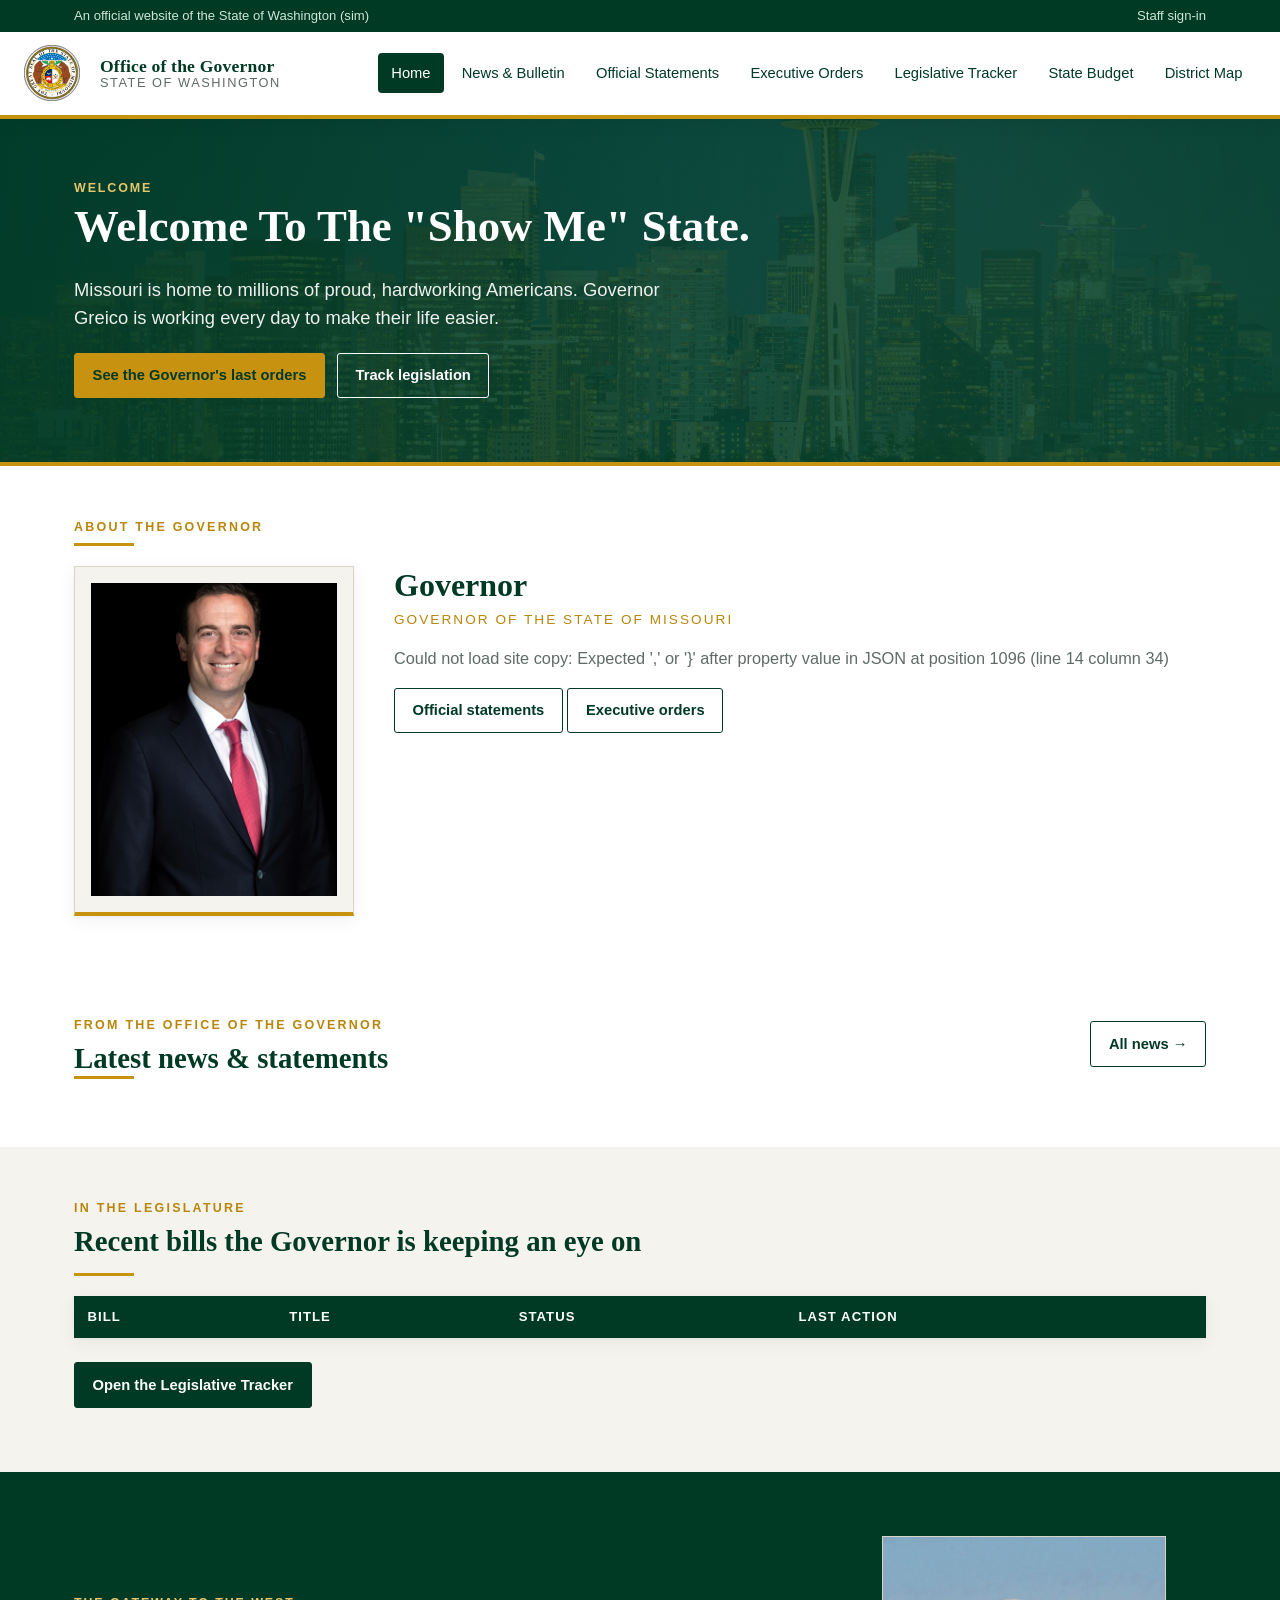
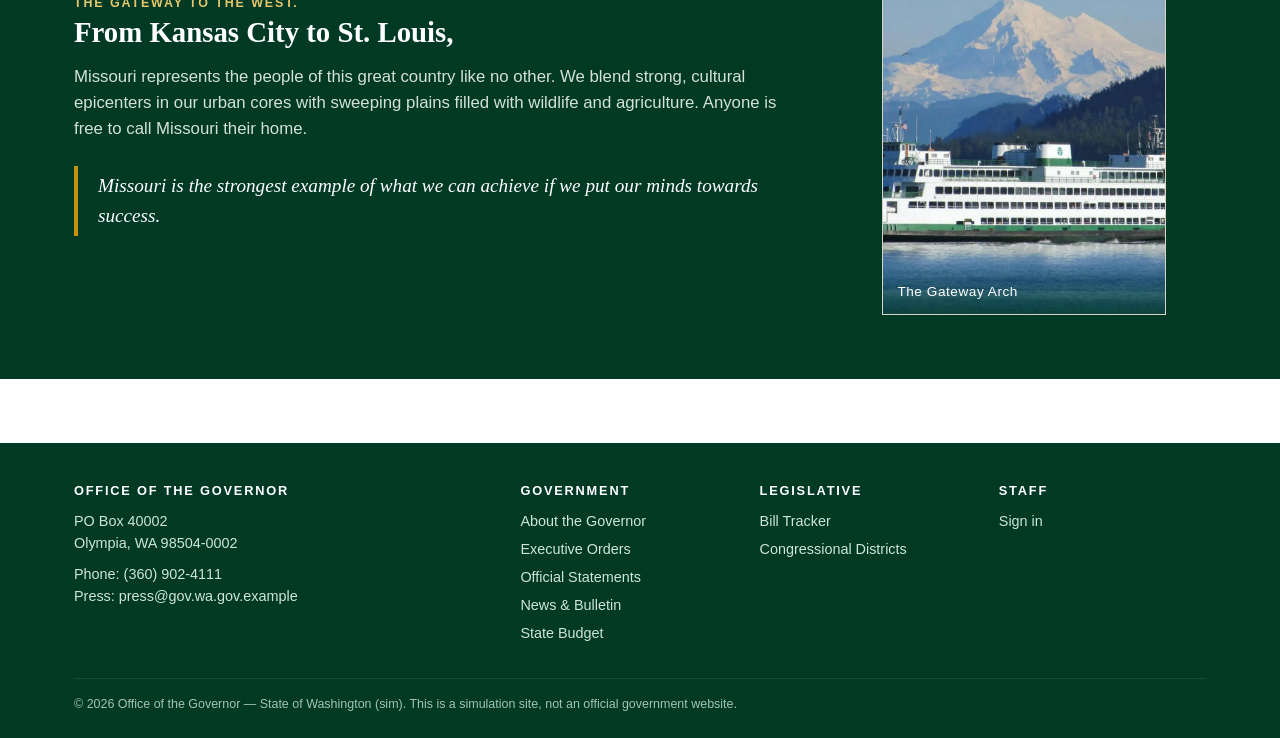
<file: index.html>
<!DOCTYPE html>
<html lang="en">
<head>
  <meta charset="UTF-8">
  <meta name="viewport" content="width=device-width, initial-scale=1">
  <title>Office of the Governor of Missouri</title>
  <link rel="stylesheet" href="css/style.css">
  <link rel="icon" type="image/svg+xml" href="assets/stateseal.svg">
</head>
<body>
  <div id="chrome-header"></div>

  <!-- HERO -->
  <section class="hero">
    <div class="container">
      <span class="kicker" style="color: var(--gold-300);">Welcome</span>
      <h1 id="hero-headline">Welcome To The "Show Me" State.</h1>
      <p class="lede" id="hero-lede">Missouri is home to millions of proud, hardworking Americans. Governor Greico is working every day to make their life easier.</p>
      <div class="actions">
        <a class="btn gold" id="hero-primary" href="executive-orders.html">See the Governor's last orders</a>
        <a class="btn ghost" id="hero-secondary" href="legislation.html" style="color:#fff; border-color:#fff;">Track legislation</a>
      </div>
    </div>
  </section>

  <!-- ABOUT THE GOVERNOR -->
  <section id="about">
    <div class="container">
      <span class="section-eyebrow">About the Governor</span>
      <hr class="gold-rule">
      <div class="governor-card">
        <div class="portrait">
          <!-- Drop a file at /assets/governor-portrait.jpg to populate. -->
          <img src="assets/photos/governor-portrait.jpg" alt="Portrait of the Governor"
               onerror="this.remove(); this.parentNode.insertAdjacentText('beforeend','Portrait placeholder — drop assets/governor-portrait.jpg here');">
        </div>
        <div>
          <h2 class="name" id="gov-name">Governor</h2>
          <div class="role" id="gov-role">Governor of the State of Missouri</div>
          <div class="bio" id="gov-bio">
            <p class="skeleton">Loading biography…</p>
          </div>
          <p class="mt-2">
            <a class="btn ghost" href="statements.html">Official statements</a>
            <a class="btn ghost" href="executive-orders.html">Executive orders</a>
          </p>
        </div>
      </div>
    </div>
  </section>

  <!-- LATEST FROM THE OFFICE -->
  <section>
    <div class="container">
      <div class="flex between align-center" style="flex-wrap:wrap;">
        <div>
          <span class="section-eyebrow">From the Office of the Governor</span>
          <h2 class="mb-0">Latest news &amp; statements</h2>
        </div>
        <a href="news.html" class="btn ghost">All news →</a>
      </div>
      <hr class="gold-rule">
      <div class="card-grid" id="latest-mix">
        <div class="skeleton">Loading latest items…</div>
      </div>
    </div>
  </section>

  <!-- LEGISLATIVE PRIORITIES SNIPPET -->
  <section class="alt">
    <div class="container">
      <span class="section-eyebrow">In the Legislature</span>
      <h2>Recent bills the Governor is keeping an eye on</h2>
      <hr class="gold-rule">
      <div id="legislative-snippet">
        <div class="skeleton">Loading legislation…</div>
      </div>
      <p class="mt-3"><a class="btn" href="legislation.html">Open the Legislative Tracker</a></p>
    </div>
  </section>

  <section class="deep">
    <div class="container">
      <div style="display:grid; grid-template-columns: 2fr 1fr; gap: 2.5rem; align-items:center;" id="deep-grid">
        <div>
          <span class="kicker" style="color: var(--gold-300);">The Gateway To The West.</span>
          <h2>From Kansas City to St. Louis,</h2>
          <p style="font-size:1.05rem; opacity:.92;">
            Missouri represents the people of this great country like no other. We blend strong, cultural epicenters in our
            urban cores with sweeping plains filled with wildlife and agriculture. Anyone is free to call Missouri their
            home.
          </p>
          <blockquote class="pull" style="color:#fff; border-color: var(--gold-500);">
            Missouri is the strongest example of what we can achieve if we put our minds
            towards success.
          </blockquote>
        </div>
        <div data-slot data-src="assets/photos/ferry.jpg" data-label="The Gateway Arch" data-class="tall"></div>
      </div>
    </div>
  </section>

  <div id="chrome-footer"></div>

  <script src="js/main.js"></script>
  <script src="js/data-loader.js"></script>
  <script>
    renderChrome("home");

    // Mount photo slots
    document.querySelectorAll("[data-slot]").forEach(el => {
      const src = el.getAttribute("data-src");
      const label = el.getAttribute("data-label");
      const cls = el.getAttribute("data-class") || "";
      el.outerHTML = photoSlot({ src, label, className: cls });
    });

    (async () => {
      // Site copy + governor bio
      try {
        const site = await loadData("site");
        document.getElementById("hero-headline").textContent = site.hero.headline;
        document.getElementById("hero-lede").textContent = site.hero.lede;
        document.getElementById("hero-primary").textContent = site.hero.primaryCta.label;
        document.getElementById("hero-primary").href = site.hero.primaryCta.href;
        document.getElementById("hero-secondary").textContent = site.hero.secondaryCta.label;
        document.getElementById("hero-secondary").href = site.hero.secondaryCta.href;

        document.getElementById("gov-name").textContent = site.governor.name;
        document.getElementById("gov-role").textContent =
          `${site.governor.title} · ${site.governor.tenure}`;
        document.getElementById("gov-bio").innerHTML = site.governor.bio
          .map(p => `<p>${escapeHTML(p)}</p>`).join("");

        // Update title
        document.title = `${site.governor.shortName} — Office of the Governor, State of Missouri`;
      } catch (err) {
        document.getElementById("gov-bio").innerHTML =
          `<p class="muted">Could not load site copy: ${escapeHTML(err.message)}</p>`;
      }

      // Latest mix: 3 newest from news + statements combined
      try {
        const [news, statements] = await Promise.all([
          loadData("news"), loadData("statements")
        ]);
        const mix = sortByDate([
          ...news.map(n => ({ kind: "News",      ...n, href: `news.html#${n.id}` })),
          ...statements.map(s => ({ kind: "Statement", ...s, href: `statements.html#${s.id}` }))
        ]).slice(0, 3);

        document.getElementById("latest-mix").innerHTML = mix.map(item => `
          <article class="card">
            <div class="meta">${escapeHTML(item.kind)} · ${formatDate(item.date)}</div>
            <h3>${escapeHTML(item.title)}</h3>
            <p class="excerpt">${escapeHTML(item.excerpt || item.summary || "")}</p>
            <div class="footer"><a href="${item.href}">Read more →</a></div>
          </article>
        `).join("");
      } catch (err) {
        document.getElementById("latest-mix").innerHTML =
          `<div class="callout danger">Could not load news/statements: ${escapeHTML(err.message)}</div>`;
      }

      // Legislative snippet: top 4 bills
      try {
        const bills = await loadData("bills");
        const top = sortByDate(bills, "lastAction").slice(0, 4);
        const rows = top.map(b => `
          <tr>
            <td><strong><a href="legislation.html#${escapeHTML(b.id)}">${escapeHTML(b.id)}</a></strong></td>
            <td>${escapeHTML(b.title)}</td>
            <td>${statusPill(b.status)}</td>
            <td class="muted">${formatDateShort(b.lastAction)}</td>
          </tr>
        `).join("");
        document.getElementById("legislative-snippet").innerHTML = `
          <table class="data">
            <thead><tr><th>Bill</th><th>Title</th><th>Status</th><th>Last action</th></tr></thead>
            <tbody>${rows}</tbody>
          </table>
        `;
      } catch (err) {
        document.getElementById("legislative-snippet").innerHTML =
          `<div class="callout danger">Could not load legislation: ${escapeHTML(err.message)}</div>`;
      }
    })();
  </script>
</body>
</html>
</file>
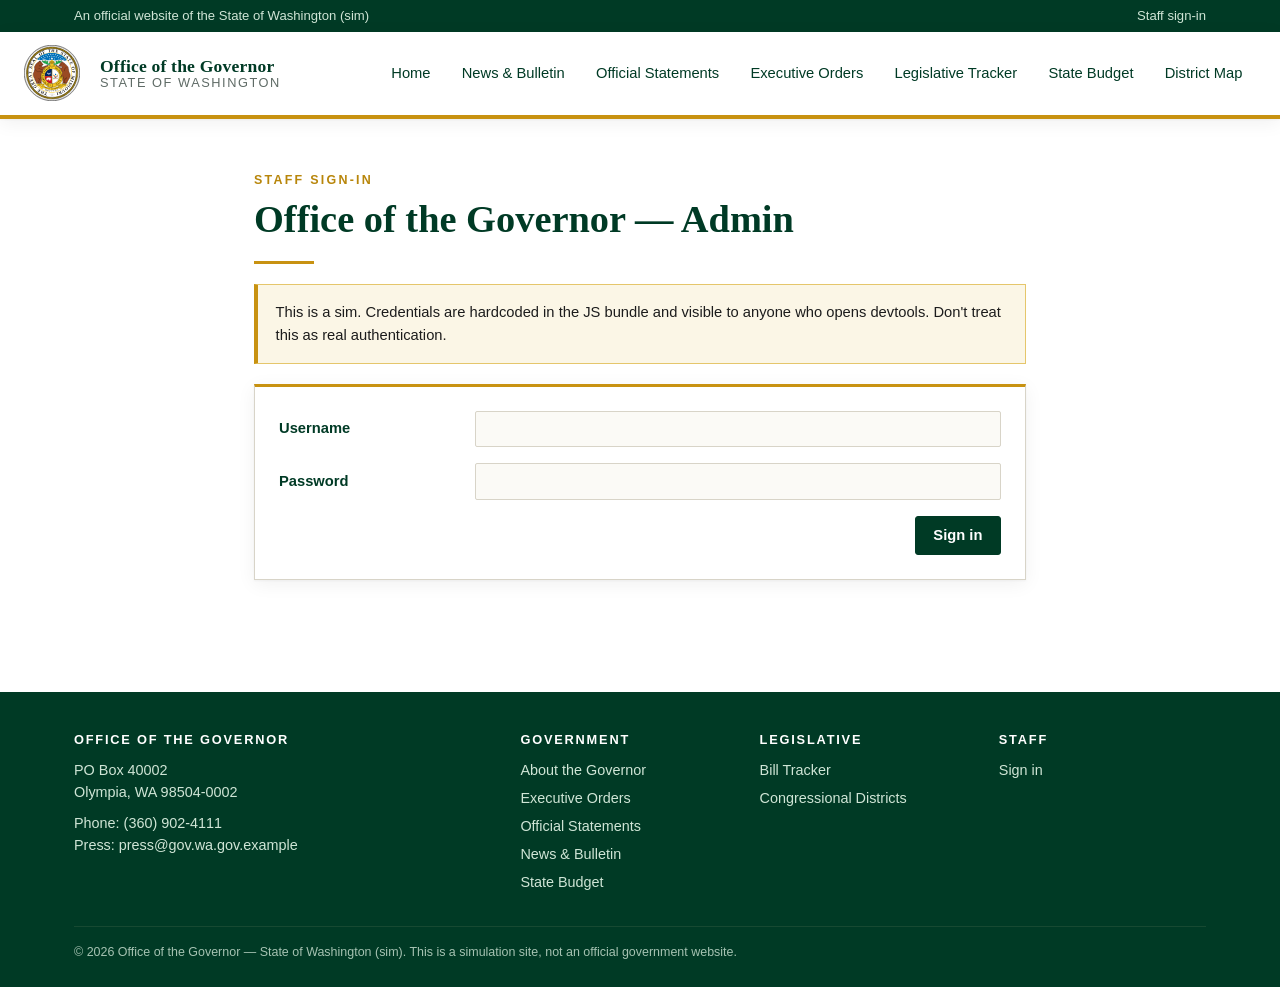
<file: admin.html>
<!DOCTYPE html>
<html lang="en">
<head>
  <meta charset="UTF-8">
  <meta name="viewport" content="width=device-width, initial-scale=1">
  <title>Admin — Office of the Governor</title>
  <link rel="stylesheet" href="css/style.css">
  <link rel="icon" type="image/svg+xml" href="assets/stateseal.svg">
</head>
<body>
  <div id="chrome-header"></div>

  <div id="admin-root">
    <div class="container">
      <div class="skeleton">Loading admin…</div>
    </div>
  </div>

  <div id="chrome-footer"></div>

  <script src="js/main.js"></script>
  <script src="js/data-loader.js"></script>
  <script src="js/admin.js"></script>
  <script>
    renderChrome(null);
    bootAdmin();
  </script>
</body>
</html>
</file>
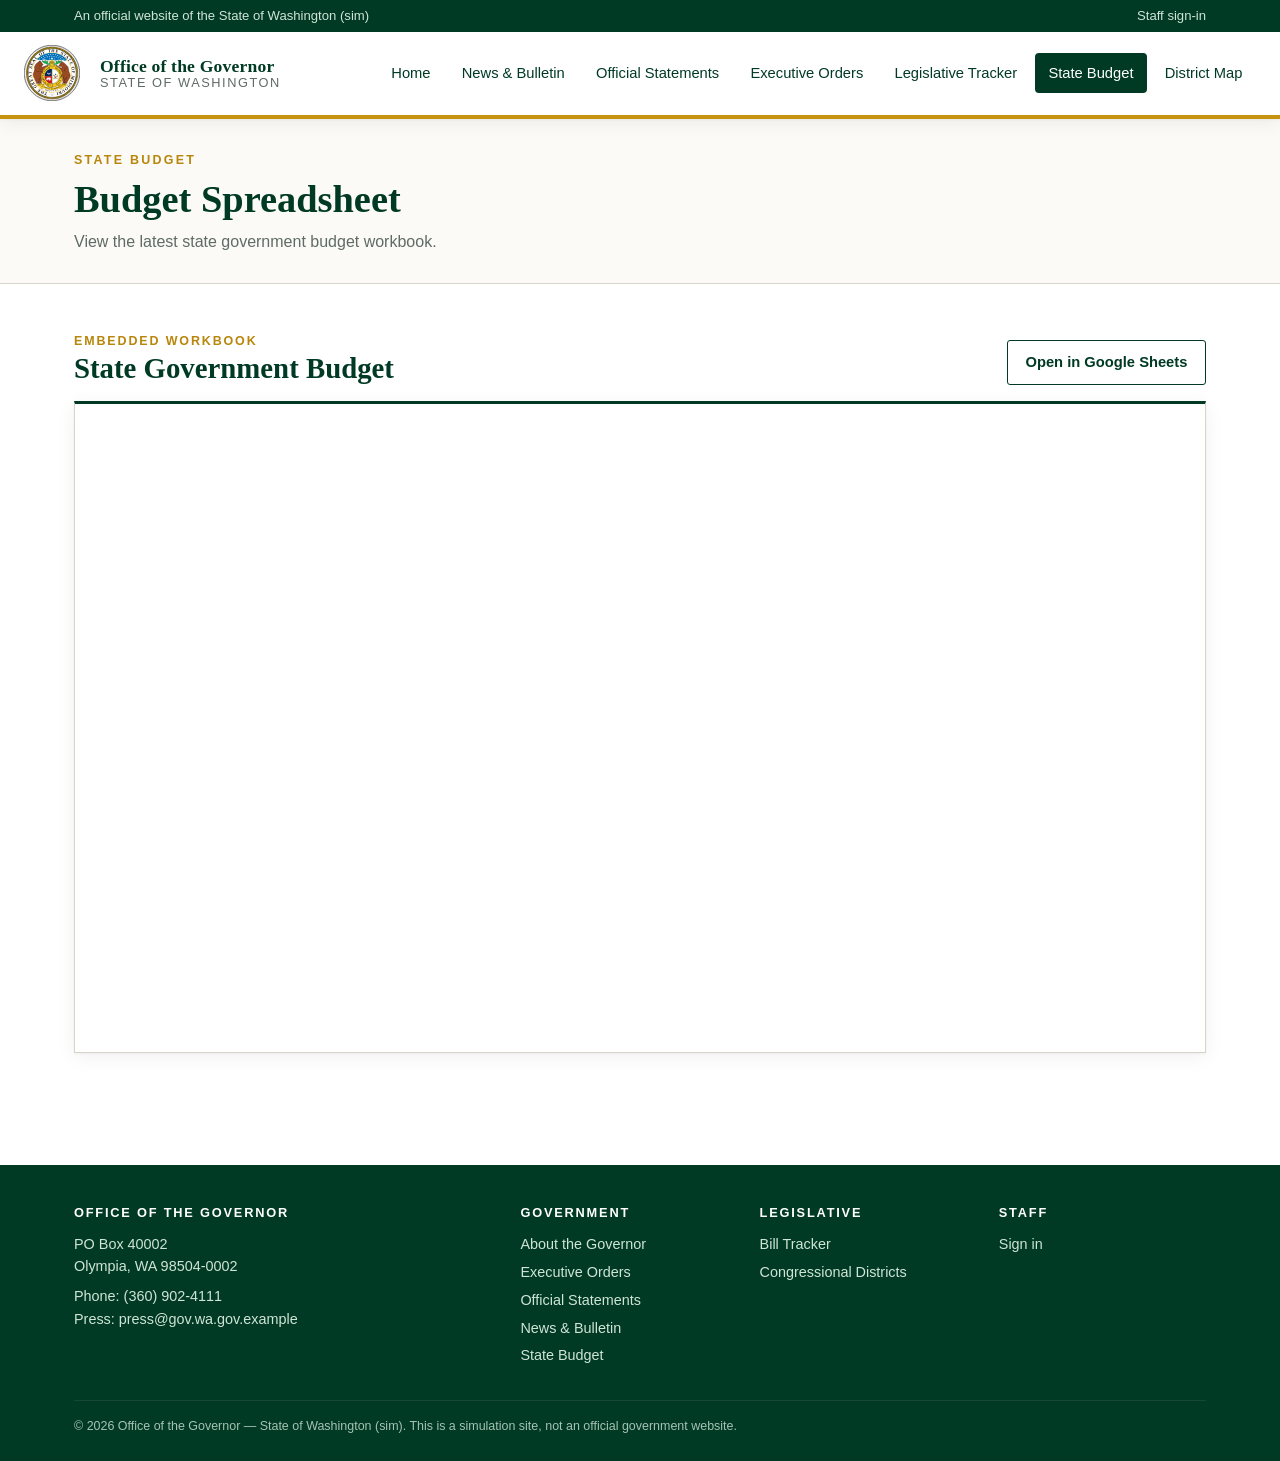
<file: budget.html>
<!DOCTYPE html>
<html lang="en">
<head>
  <meta charset="UTF-8">
  <meta name="viewport" content="width=device-width, initial-scale=1">
  <title>State Budget Spreadsheet - Office of the Governor</title>
  <link rel="stylesheet" href="css/style.css">
  <link rel="icon" type="image/svg+xml" href="assets/stateseal.svg">
</head>
<body>
  <div id="chrome-header"></div>

  <section class="tight" style="background:var(--paper); border-bottom:1px solid var(--line);">
    <div class="container">
      <span class="section-eyebrow">State Budget</span>
      <h1 class="mb-0">Budget Spreadsheet</h1>
      <p class="muted mt-1 mb-0">View the latest state government budget workbook.</p>
    </div>
  </section>

  <section>
    <div class="container">
      <div class="budget-toolbar">
        <div>
          <div class="kicker">Embedded workbook</div>
          <h2 class="mb-0">State Government Budget</h2>
        </div>
        <a class="btn ghost" id="budget-open-link" href="#" target="_blank" rel="noopener">Open in Google Sheets</a>
      </div>

      <div id="budget-frame-wrap" class="budget-frame-wrap">
        <div class="skeleton">Loading budget spreadsheet...</div>
      </div>
    </div>
  </section>

  <div id="chrome-footer"></div>

  <script src="js/main.js"></script>
  <script>
    renderChrome("budget");

    const BUDGET_SPREADSHEET_URL = "https://docs.google.com/spreadsheets/d/1dkUmD2fv79Dwo8d9xODb83Gz6IQSdpb3mwwWx2hur2Y/edit?usp=sharing";

    function toGoogleSheetsEmbedUrl(url) {
      if (!url) return "";
      return url
        .replace("/edit", "/preview")
        .replace("/view", "/preview");
    }

    const frameWrap = document.getElementById("budget-frame-wrap");
    const openLink = document.getElementById("budget-open-link");
    const embedUrl = toGoogleSheetsEmbedUrl(BUDGET_SPREADSHEET_URL);

    if (embedUrl) {
      frameWrap.innerHTML = `
        <iframe
          src="${embedUrl}"
          title="State Government Budget Spreadsheet"
          loading="lazy"
          referrerpolicy="no-referrer-when-downgrade">
        </iframe>
      `;
      openLink.href = BUDGET_SPREADSHEET_URL;
    } else {
      frameWrap.innerHTML = `
        <div class="callout info mb-0">
          Add the Google Sheets link to <code>BUDGET_SPREADSHEET_URL</code> in this page to display the embedded budget workbook.
        </div>
      `;
      openLink.remove();
    }
  </script>
</body>
</html>
</file>
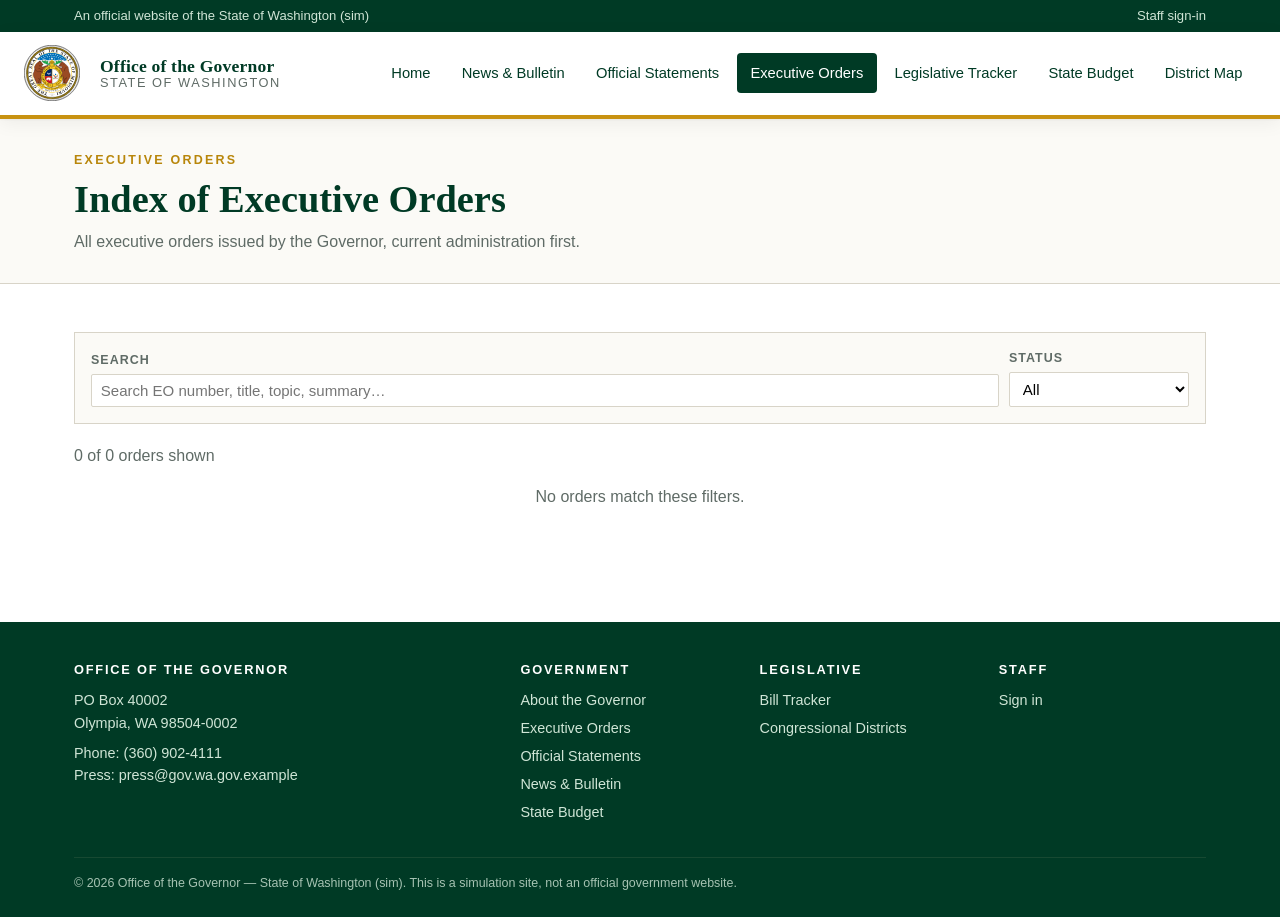
<file: executive-orders.html>
<!DOCTYPE html>
<html lang="en">
<head>
  <meta charset="UTF-8">
  <meta name="viewport" content="width=device-width, initial-scale=1">
  <title>Executive Orders — Office of the Governor</title>
  <link rel="stylesheet" href="css/style.css">
  <link rel="icon" type="image/svg+xml" href="assets/stateseal.svg">
</head>
<body>
  <div id="chrome-header"></div>

  <section class="tight" style="background:var(--paper); border-bottom:1px solid var(--line);">
    <div class="container">
      <span class="section-eyebrow">Executive Orders</span>
      <h1 class="mb-0">Index of Executive Orders</h1>
      <p class="muted mt-1 mb-0">All executive orders issued by the Governor, current administration first.</p>
    </div>
  </section>

  <section>
    <div class="container">
      <div class="filter-bar">
        <label class="grow">
          Search
          <input type="search" id="f-search" placeholder="Search EO number, title, topic, summary…">
        </label>
        <label>
          Status
          <select id="f-status">
            <option value="">All</option>
            <option value="active">Active</option>
            <option value="rescinded">Rescinded</option>
          </select>
        </label>
      </div>

      <div id="results-meta" class="muted mb-2"></div>

      <div id="orders-list">
        <div class="skeleton">Loading…</div>
      </div>
    </div>
  </section>

  <div id="chrome-footer"></div>

  <script src="js/main.js"></script>
  <script src="js/data-loader.js"></script>
  <script>
    renderChrome("orders");

    let allOrders = [];

    function render() {
      const search = document.getElementById("f-search").value;
      const status = document.getElementById("f-status").value;
      const filtered = applyFilter(allOrders, { search, filters: { status } });
      const sorted = sortByDate(filtered, "issued");

      document.getElementById("results-meta").textContent =
        `${sorted.length} of ${allOrders.length} orders shown`;

      const list = document.getElementById("orders-list");
      if (sorted.length === 0) {
        list.innerHTML = `<div class="muted center">No orders match these filters.</div>`;
        return;
      }
      list.innerHTML = sorted.map(o => `
        <article id="${escapeHTML(o.id)}" class="form-card mb-2" style="border-top-color: var(--green-900);">
          <div class="flex between align-center" style="flex-wrap:wrap;">
            <div>
              <div class="kicker">Executive Order ${escapeHTML(o.number)} · ${formatDate(o.issued)}</div>
              <h3 style="margin:.25rem 0 .25rem;">${escapeHTML(o.title)}</h3>
            </div>
            <div class="tag-row">${statusPill(o.status)}</div>
          </div>
          <p style="margin-top:.75rem;">${escapeHTML(o.summary)}</p>
          ${o.supersedes ? `<p class="muted" style="font-size:.88rem;">Supersedes: ${escapeHTML(o.supersedes)}</p>` : ""}
          <div class="tag-row mt-2">
            ${(o.topics || []).map(t => `<span class="pill">${escapeHTML(t)}</span>`).join(" ")}
          </div>
        </article>
      `).join("");

      const hash = location.hash.slice(1);
      if (hash) {
        const el = document.getElementById(hash);
        if (el) el.scrollIntoView({ behavior: "smooth", block: "start" });
      }
    }

    (async () => {
      try {
        allOrders = await loadData("orders");
        render();
      } catch (err) {
        document.getElementById("orders-list").innerHTML =
          `<div class="callout danger">Could not load executive orders: ${escapeHTML(err.message)}</div>`;
      }
    })();

    ["f-search","f-status"].forEach(id =>
      document.getElementById(id).addEventListener("input", render)
    );
  </script>
</body>
</html>
</file>
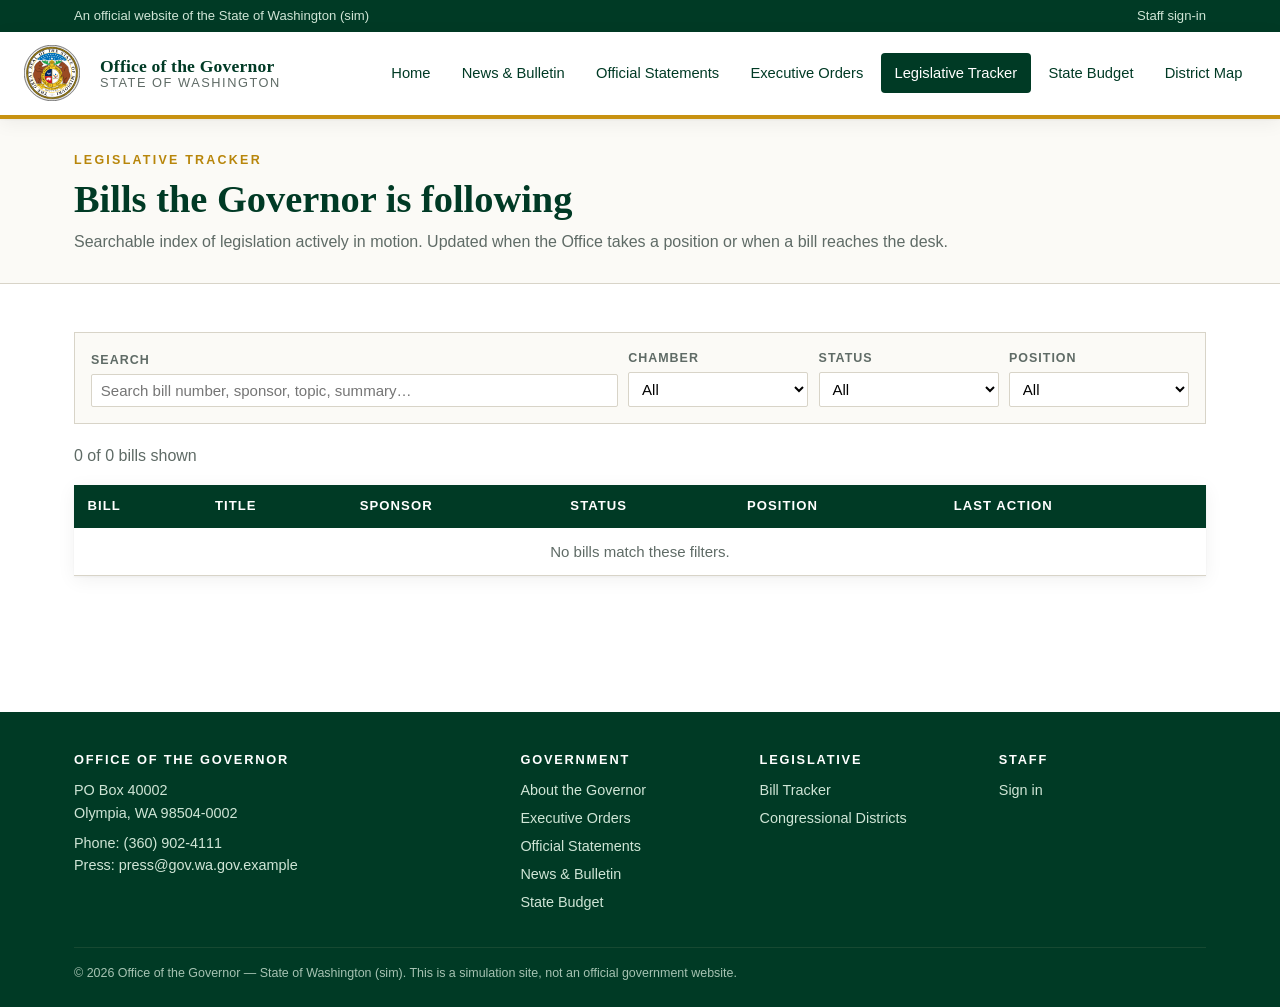
<file: legislation.html>
<!DOCTYPE html>
<html lang="en">
<head>
  <meta charset="UTF-8">
  <meta name="viewport" content="width=device-width, initial-scale=1">
  <title>Legislative Tracker — Office of the Governor</title>
  <link rel="stylesheet" href="css/style.css">
  <link rel="icon" type="image/svg+xml" href="assets/stateseal.svg">
</head>
<body>
  <div id="chrome-header"></div>

  <section class="tight" style="background:var(--paper); border-bottom:1px solid var(--line);">
    <div class="container">
      <span class="section-eyebrow">Legislative Tracker</span>
      <h1 class="mb-0">Bills the Governor is following</h1>
      <p class="muted mt-1 mb-0">Searchable index of legislation actively in motion. Updated when the
        Office takes a position or when a bill reaches the desk.</p>
    </div>
  </section>

  <section>
    <div class="container">
      <div class="filter-bar">
        <label class="grow">
          Search
          <input type="search" id="f-search" placeholder="Search bill number, sponsor, topic, summary…">
        </label>
        <label>
          Chamber
          <select id="f-chamber">
            <option value="">All</option>
            <option>House</option>
            <option>Senate</option>
          </select>
        </label>
        <label>
          Status
          <select id="f-status">
            <option value="">All</option>
            <option value="in-committee">In committee</option>
            <option value="on-governors-desk">On Governor's desk</option>
            <option value="signed">Signed</option>
            <option value="vetoed">Vetoed</option>
            <option value="partial-veto">Partial veto</option>
            <option value="stalled">Stalled</option>
          </select>
        </label>
        <label>
          Position
          <select id="f-position">
            <option value="">All</option>
            <option>support</option>
            <option>oppose</option>
            <option>monitoring</option>
            <option>signed</option>
            <option>partial-veto</option>
            <option>vetoed</option>
          </select>
        </label>
      </div>

      <div id="results-meta" class="muted mb-2"></div>

      <table class="data" id="bills-table">
        <thead>
          <tr>
            <th>Bill</th>
            <th>Title</th>
            <th>Sponsor</th>
            <th>Status</th>
            <th>Position</th>
            <th>Last action</th>
          </tr>
        </thead>
        <tbody><tr><td colspan="6" class="skeleton">Loading…</td></tr></tbody>
      </table>

      <div id="bill-detail" class="mt-3"></div>
    </div>
  </section>

  <div id="chrome-footer"></div>

  <script src="js/main.js"></script>
  <script src="js/data-loader.js"></script>
  <script>
    renderChrome("legislation");

    let allBills = [];

    function positionPill(pos) {
      if (!pos) return '<span class="pill gray">—</span>';
      const map = {
        support:        ["green", "Support"],
        oppose:         ["red",   "Oppose"],
        monitoring:     ["gold",  "Monitoring"],
        signed:         ["green", "Signed"],
        "partial-veto": ["red",   "Partial veto"],
        vetoed:         ["red",   "Vetoed"]
      };
      const [cls, label] = map[pos] || ["gray", pos];
      return `<span class="pill ${cls}">${escapeHTML(label)}</span>`;
    }

    function render() {
      const search = document.getElementById("f-search").value;
      const chamber = document.getElementById("f-chamber").value;
      const status = document.getElementById("f-status").value;
      const position = document.getElementById("f-position").value;

      const filtered = applyFilter(allBills, {
        search,
        filters: { chamber, status, governorPosition: position }
      });

      const sorted = sortByDate(filtered, "lastAction");

      document.getElementById("results-meta").textContent =
        `${sorted.length} of ${allBills.length} bills shown`;

      const tbody = document.querySelector("#bills-table tbody");
      if (sorted.length === 0) {
        tbody.innerHTML = `<tr><td colspan="6" class="muted center">No bills match these filters.</td></tr>`;
        return;
      }
      tbody.innerHTML = sorted.map(b => `
        <tr id="${escapeHTML(b.id)}">
          <td><strong><a href="#" data-bill="${escapeHTML(b.id)}">${escapeHTML(b.id)}</a></strong>
              <div class="muted" style="font-size:.8rem;">${escapeHTML(b.session || "")}</div></td>
          <td>${escapeHTML(b.title)}</td>
          <td>${escapeHTML(b.sponsor || "")}</td>
          <td>${statusPill(b.status)}</td>
          <td>${positionPill(b.governorPosition)}</td>
          <td class="muted">${formatDateShort(b.lastAction)}</td>
        </tr>
      `).join("");

      tbody.querySelectorAll("[data-bill]").forEach(a => {
        a.addEventListener("click", e => {
          e.preventDefault();
          const id = a.getAttribute("data-bill");
          showDetail(allBills.find(b => b.id === id));
        });
      });

      // Auto-show if URL hash matches a bill
      const hash = location.hash.slice(1);
      if (hash) {
        const bill = allBills.find(b => b.id === hash);
        if (bill) showDetail(bill);
      }
    }

    function showDetail(b) {
      if (!b) { document.getElementById("bill-detail").innerHTML = ""; return; }
      const topics = (b.topics || []).map(t =>
        `<span class="pill">${escapeHTML(t)}</span>`
      ).join(" ");
      document.getElementById("bill-detail").innerHTML = `
        <div class="form-card">
          <div class="flex between align-center" style="flex-wrap:wrap;">
            <div>
              <div class="kicker">${escapeHTML(b.session || "")} · ${escapeHTML(b.chamber || "")}</div>
              <h2 style="margin:.25rem 0 .15rem;">${escapeHTML(b.id)} — ${escapeHTML(b.title)}</h2>
              <div class="muted">Sponsor: ${escapeHTML(b.sponsor || "—")}</div>
            </div>
            <div class="tag-row">${statusPill(b.status)} ${positionPill(b.governorPosition)}</div>
          </div>
          <hr class="divider">
          <p>${escapeHTML(b.summary || "")}</p>
          <p><strong>Last action:</strong> ${formatDate(b.lastAction)} —
             <span class="muted">${escapeHTML(b.lastActionText || "")}</span></p>
          <p><strong>Introduced:</strong> ${formatDate(b.introduced)}</p>
          ${topics ? `<div class="tag-row mt-2">${topics}</div>` : ""}
        </div>
      `;
      history.replaceState(null, "", `#${b.id}`);
      document.getElementById("bill-detail").scrollIntoView({ behavior: "smooth", block: "start" });
    }

    (async () => {
      try {
        allBills = await loadData("bills");
        render();
      } catch (err) {
        document.querySelector("#bills-table tbody").innerHTML =
          `<tr><td colspan="6"><div class="callout danger">Could not load bills: ${escapeHTML(err.message)}</div></td></tr>`;
      }
    })();

    ["f-search","f-chamber","f-status","f-position"].forEach(id =>
      document.getElementById(id).addEventListener("input", render)
    );
  </script>
</body>
</html>
</file>
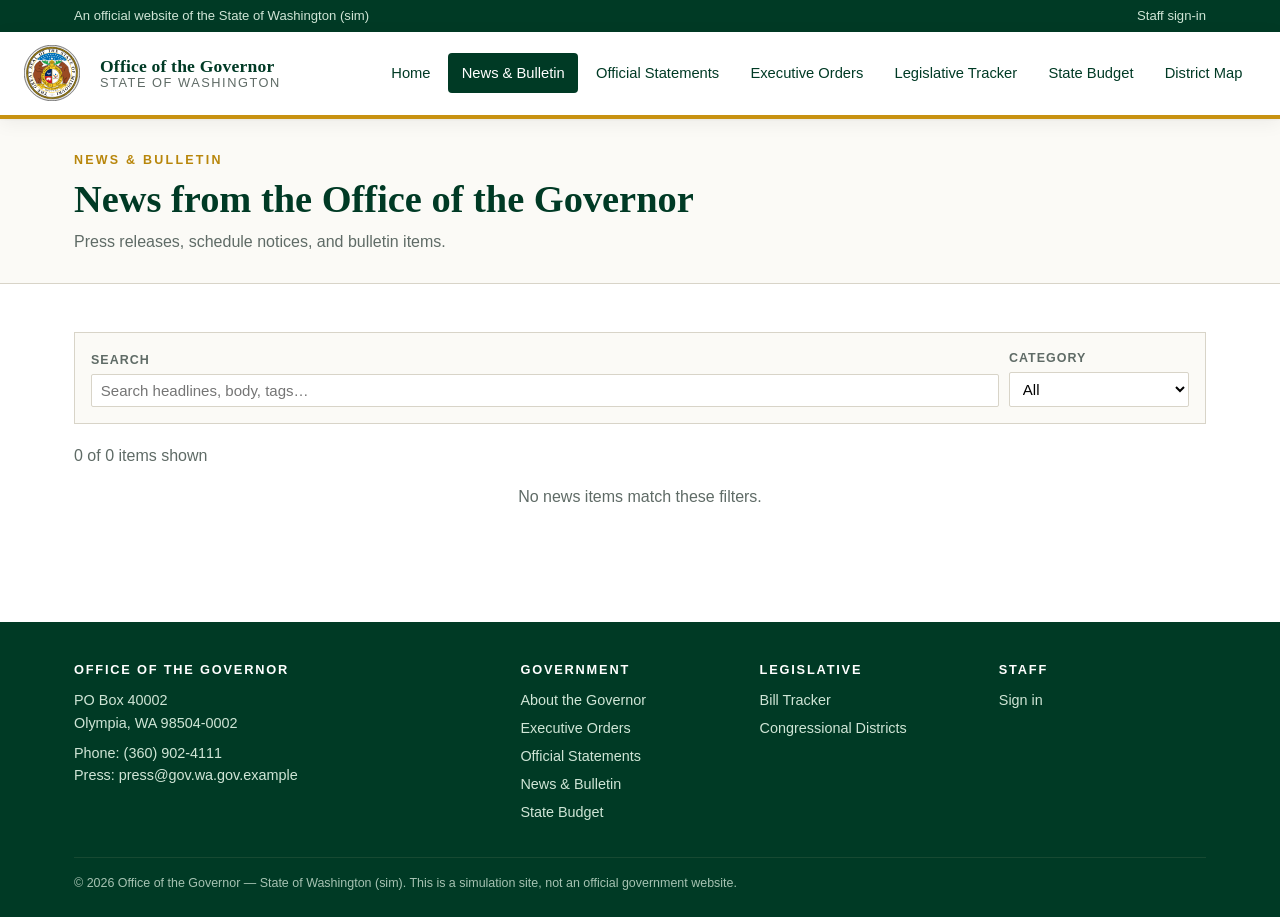
<file: news.html>
<!DOCTYPE html>
<html lang="en">
<head>
  <meta charset="UTF-8">
  <meta name="viewport" content="width=device-width, initial-scale=1">
  <title>News &amp; Bulletin — Office of the Governor</title>
  <link rel="stylesheet" href="css/style.css">
  <link rel="icon" type="image/svg+xml" href="assets/stateseal.svg">
</head>
<body>
  <div id="chrome-header"></div>

  <section class="tight" style="background:var(--paper); border-bottom:1px solid var(--line);">
    <div class="container">
      <span class="section-eyebrow">News &amp; Bulletin</span>
      <h1 class="mb-0">News from the Office of the Governor</h1>
      <p class="muted mt-1 mb-0">Press releases, schedule notices, and bulletin items.</p>
    </div>
  </section>

  <section>
    <div class="container">
      <div class="filter-bar">
        <label class="grow">
          Search
          <input type="search" id="f-search" placeholder="Search headlines, body, tags…">
        </label>
        <label>
          Category
          <select id="f-category">
            <option value="">All</option>
          </select>
        </label>
      </div>

      <div id="results-meta" class="muted mb-2"></div>

      <div id="news-list">
        <div class="skeleton">Loading…</div>
      </div>
    </div>
  </section>

  <div id="chrome-footer"></div>

  <script src="js/main.js"></script>
  <script src="js/data-loader.js"></script>
  <script>
    renderChrome("news");

    let allNews = [];

    function render() {
      const search = document.getElementById("f-search").value;
      const category = document.getElementById("f-category").value;
      const filtered = applyFilter(allNews, { search, filters: { category } });
      const sorted = sortByDate(filtered, "date");

      document.getElementById("results-meta").textContent =
        `${sorted.length} of ${allNews.length} items shown`;

      const list = document.getElementById("news-list");
      if (sorted.length === 0) {
        list.innerHTML = `<div class="muted center">No news items match these filters.</div>`;
        return;
      }
      list.innerHTML = sorted.map(n => `
        <article id="${escapeHTML(n.id)}" class="form-card mb-2" style="border-top-color: var(--gold-500);">
          <div class="meta muted" style="font-size:.85rem; text-transform: uppercase; letter-spacing: .08em;">
            ${formatDate(n.date)} · ${escapeHTML(n.category || "")}
          </div>
          <h3 style="margin:.25rem 0 .5rem;">${escapeHTML(n.title)}</h3>
          <p>${escapeHTML(n.excerpt || "")}</p>
          ${n.body ? `<details style="margin-top:.5rem;">
            <summary style="cursor:pointer; color: var(--green-800);">Read full bulletin</summary>
            <div style="margin-top:.75rem; padding-top:.75rem; border-top:1px solid var(--line);">
              ${escapeHTML(n.body).split("\n\n").map(p => `<p>${p}</p>`).join("")}
            </div>
          </details>` : ""}
          ${(n.tags || []).length ? `<div class="tag-row mt-2">
            ${n.tags.map(t => `<span class="pill">${escapeHTML(t)}</span>`).join(" ")}
          </div>` : ""}
        </article>
      `).join("");

      const hash = location.hash.slice(1);
      if (hash) {
        const el = document.getElementById(hash);
        if (el) el.scrollIntoView({ behavior: "smooth", block: "start" });
      }
    }

    (async () => {
      try {
        allNews = await loadData("news");
        const cats = [...new Set(allNews.map(n => n.category).filter(Boolean))].sort();
        const sel = document.getElementById("f-category");
        cats.forEach(c => {
          const opt = document.createElement("option");
          opt.value = c; opt.textContent = c;
          sel.appendChild(opt);
        });
        render();
      } catch (err) {
        document.getElementById("news-list").innerHTML =
          `<div class="callout danger">Could not load news: ${escapeHTML(err.message)}</div>`;
      }
    })();

    ["f-search","f-category"].forEach(id =>
      document.getElementById(id).addEventListener("input", render)
    );
  </script>
</body>
</html>
</file>
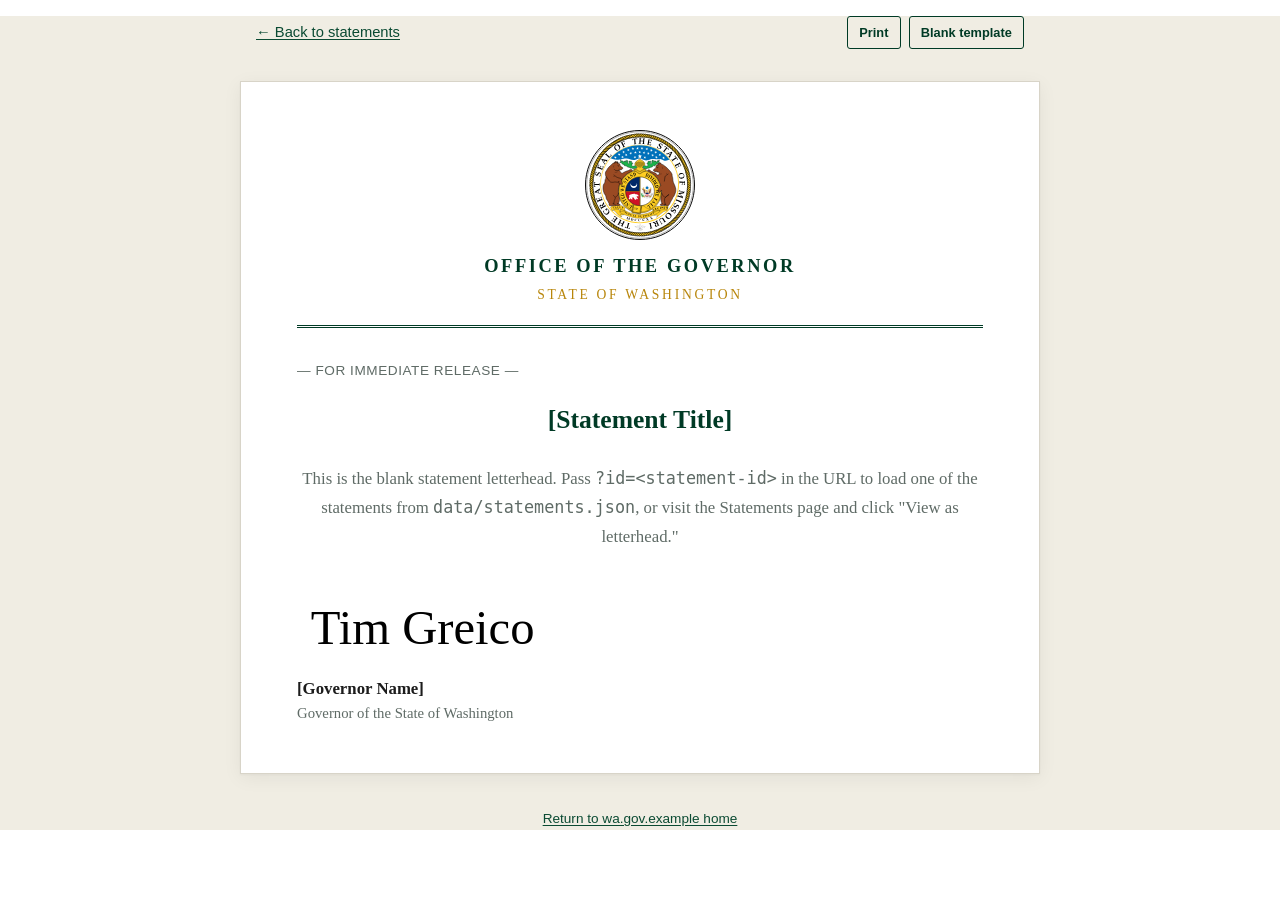
<file: statement.html>
<!DOCTYPE html>
<html lang="en">
<head>
  <meta charset="UTF-8">
  <meta name="viewport" content="width=device-width, initial-scale=1">
  <title>Official Statement — Office of the Governor</title>
  <link rel="stylesheet" href="css/style.css">
  <link rel="icon" type="image/svg+xml" href="assets/stateseal.svg">
</head>
<body style="background:#f0ede3;">
  <!-- This page intentionally has NO site chrome — it's a print-style letterhead.
       Use ?id=<statement-id> to load a specific statement, or omit to see the
       blank template. -->

  <div class="no-print" style="max-width:800px; margin:1rem auto 0; padding: 0 1rem; display:flex; justify-content: space-between; align-items:center; gap:.75rem; flex-wrap:wrap;">
    <a href="statements.html" style="color: var(--green-800); font-size:.92rem;">← Back to statements</a>
    <div style="display:flex; gap:.5rem;">
      <button class="btn ghost sm" onclick="window.print()">Print</button>
      <a class="btn ghost sm" href="statement.html">Blank template</a>
    </div>
  </div>

  <article class="letterhead">
    <header class="letterhead-header">
      <div class="seal-lg">
        <img src="assets/stateseal.svg" alt="Washington State seal" style="width:100%; height:100%;">
      </div>
      <div class="office">Office of the Governor</div>
      <div class="state">State of Washington</div>
    </header>

    <div class="stmt-meta">
      <span id="lh-date">— FOR IMMEDIATE RELEASE —</span>
      <span id="lh-cat" style="float:right;"></span>
    </div>

    <h1 class="stmt-title" id="lh-title">[Statement Title]</h1>

    <div class="stmt-body" id="lh-body">
      <p class="muted center">
        This is the blank statement letterhead. Pass <code>?id=&lt;statement-id&gt;</code>
        in the URL to load one of the statements from <code>data/statements.json</code>,
        or visit the Statements page and click "View as letterhead."
      </p>
    </div>

    <div class="signature-block">
      <img src="assets/signature.svg" alt="Governor's signature" class="sig-img"
           onerror="this.replaceWith(Object.assign(document.createElement('div'),{className:'sig-img-placeholder',textContent:'[ signature.svg not found ]'}))">
      <div class="sig-name" id="lh-sig-name">[Governor Name]</div>
      <div class="sig-title">Governor of the State of Washington</div>
    </div>
  </article>

  <div class="no-print" style="text-align:center; margin: 1rem 0 3rem;">
    <a href="index.html" style="color: var(--green-800); font-size:.85rem;">Return to wa.gov.example home</a>
  </div>

  <script src="js/data-loader.js"></script>
  <script>
    (async () => {
      const params = new URLSearchParams(location.search);
      const id = params.get("id");

      // Always set governor name in signature block
      try {
        const site = await loadData("site");
        document.getElementById("lh-sig-name").textContent = site.governor.name;
      } catch (e) { /* ignore — placeholder stays */ }

      if (!id) return; // blank template

      try {
        const all = await loadData("statements");
        const s = all.find(x => x.id === id);
        if (!s) {
          document.getElementById("lh-body").innerHTML =
            `<p class="muted center">No statement found with id "${escapeHTML(id)}".</p>`;
          return;
        }
        document.getElementById("lh-date").textContent =
          formatDate(s.date).toUpperCase();
        document.getElementById("lh-cat").textContent = s.category || "";
        document.getElementById("lh-title").textContent = s.title;
        document.getElementById("lh-body").innerHTML =
          (s.body || []).map(p => `<p>${escapeHTML(p)}</p>`).join("");
        document.title = `${s.title} — Office of the Governor`;
      } catch (err) {
        document.getElementById("lh-body").innerHTML =
          `<p class="muted center">Could not load statement: ${escapeHTML(err.message)}</p>`;
      }
    })();
  </script>
</body>
</html>
</file>
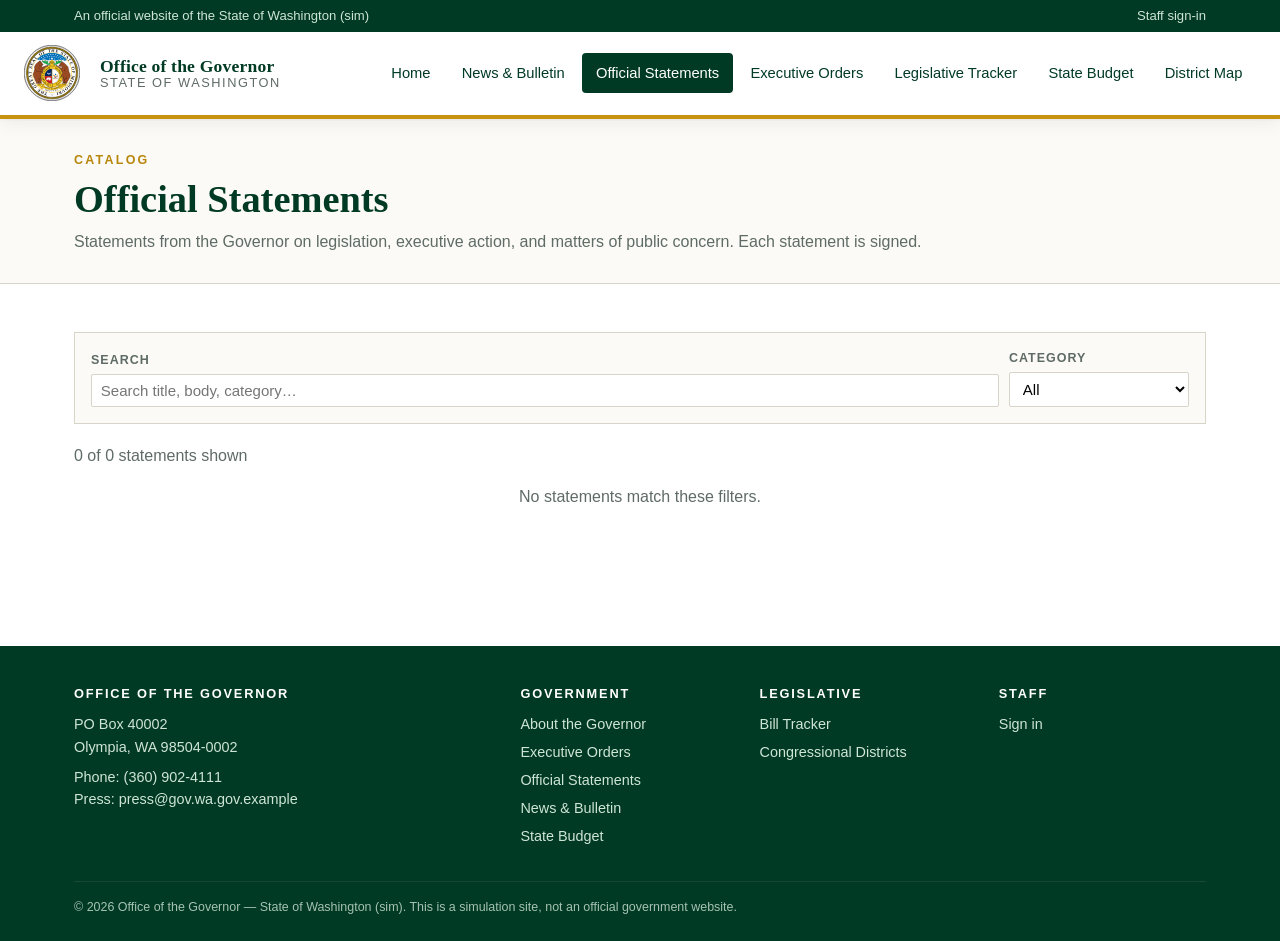
<file: statements.html>
<!DOCTYPE html>
<html lang="en">
<head>
  <meta charset="UTF-8">
  <meta name="viewport" content="width=device-width, initial-scale=1">
  <title>Official Statements — Office of the Governor</title>
  <link rel="stylesheet" href="css/style.css">
  <link rel="icon" type="image/svg+xml" href="assets/stateseal.svg">
</head>
<body>
  <div id="chrome-header"></div>

  <section class="tight" style="background:var(--paper); border-bottom:1px solid var(--line);">
    <div class="container">
      <span class="section-eyebrow">Catalog</span>
      <h1 class="mb-0">Official Statements</h1>
      <p class="muted mt-1 mb-0">Statements from the Governor on legislation, executive action,
        and matters of public concern. Each statement is signed.</p>
    </div>
  </section>

  <section>
    <div class="container">
      <div class="filter-bar">
        <label class="grow">
          Search
          <input type="search" id="f-search" placeholder="Search title, body, category…">
        </label>
        <label>
          Category
          <select id="f-category">
            <option value="">All</option>
          </select>
        </label>
      </div>

      <div id="results-meta" class="muted mb-2"></div>

      <div id="statements-list" class="card-grid">
        <div class="skeleton">Loading…</div>
      </div>

      <div id="statement-view" class="mt-3"></div>
    </div>
  </section>

  <div id="chrome-footer"></div>

  <script src="js/main.js"></script>
  <script src="js/data-loader.js"></script>
  <script>
    renderChrome("statements");

    let allStatements = [];

    function render() {
      const search = document.getElementById("f-search").value;
      const category = document.getElementById("f-category").value;
      const filtered = applyFilter(allStatements, { search, filters: { category } });
      const sorted = sortByDate(filtered, "date");

      document.getElementById("results-meta").textContent =
        `${sorted.length} of ${allStatements.length} statements shown`;

      const list = document.getElementById("statements-list");
      if (sorted.length === 0) {
        list.innerHTML = `<div class="muted center">No statements match these filters.</div>`;
        return;
      }
      list.innerHTML = sorted.map(s => `
        <article class="card" id="${escapeHTML(s.id)}">
          <div class="meta">${formatDate(s.date)} · ${escapeHTML(s.category || "")}</div>
          <h3>${escapeHTML(s.title)}</h3>
          <p class="excerpt">${escapeHTML(s.summary || "")}</p>
          <div class="footer">
            <a href="#" data-stmt="${escapeHTML(s.id)}">Read full statement →</a>
            &nbsp;·&nbsp;
            <a href="statement.html?id=${encodeURIComponent(s.id)}" target="_blank">View as letterhead ↗</a>
          </div>
        </article>
      `).join("");

      list.querySelectorAll("[data-stmt]").forEach(a => {
        a.addEventListener("click", e => {
          e.preventDefault();
          const id = a.getAttribute("data-stmt");
          showFull(allStatements.find(s => s.id === id));
        });
      });

      const hash = location.hash.slice(1);
      if (hash) {
        const stmt = allStatements.find(s => s.id === hash);
        if (stmt) showFull(stmt);
      }
    }

    function showFull(s) {
      if (!s) return;
      const view = document.getElementById("statement-view");
      const body = (s.body || []).map(p => `<p>${escapeHTML(p)}</p>`).join("");
      view.innerHTML = `
        <article class="form-card" style="border-top-color: var(--green-900);">
          <div class="kicker">${formatDate(s.date)} · ${escapeHTML(s.category || "")}</div>
          <h2 style="margin:.25rem 0 1rem;">${escapeHTML(s.title)}</h2>
          ${body}
          <hr class="divider">
          <div class="flex" style="align-items:flex-end; gap:1.5rem; flex-wrap:wrap;">
            <div>
              <img src="assets/signature.svg" alt="Governor's signature"
                   style="max-height:64px; max-width:240px; display:block;"
                   onerror="this.replaceWith(Object.assign(document.createElement('div'),{textContent:'[signature.svg not loaded]', className:'muted', style:'font-style:italic'}))">
              <div style="border-top:1px solid var(--ink); padding-top:.25rem; font-family:var(--serif); margin-top:.25rem;">
                <strong id="sig-name">Governor</strong>
                <div class="muted" style="font-size:.88rem;">Governor of the State of Washington</div>
              </div>
            </div>
            <div style="margin-left:auto;">
              <a class="btn ghost" href="statement.html?id=${encodeURIComponent(s.id)}" target="_blank">
                Open letterhead view ↗
              </a>
            </div>
          </div>
        </article>
      `;
      // Pull governor name from site.json into signature block
      loadData("site").then(site => {
        const el = document.getElementById("sig-name");
        if (el) el.textContent = site.governor.name;
      }).catch(() => {});
      history.replaceState(null, "", `#${s.id}`);
      view.scrollIntoView({ behavior: "smooth", block: "start" });
    }

    (async () => {
      try {
        allStatements = await loadData("statements");
        // Build category dropdown
        const cats = [...new Set(allStatements.map(s => s.category).filter(Boolean))].sort();
        const sel = document.getElementById("f-category");
        cats.forEach(c => {
          const opt = document.createElement("option");
          opt.value = c; opt.textContent = c;
          sel.appendChild(opt);
        });
        render();
      } catch (err) {
        document.getElementById("statements-list").innerHTML =
          `<div class="callout danger">Could not load statements: ${escapeHTML(err.message)}</div>`;
      }
    })();

    ["f-search","f-category"].forEach(id =>
      document.getElementById(id).addEventListener("input", render)
    );
  </script>
</body>
</html>
</file>
<file: css/style.css>
/* =========================================================
   Office of the Governor — Washington State (mockup)
   Palette inspired by wa.gov: deep evergreen + gold + cream
   ========================================================= */

:root {
  --green-900: #003a25;
  --green-800: #0a4a32;
  --green-700: #1d6048;
  --green-500: #5b8c5a;
  --gold-600:  #b8860b;
  --gold-500:  #c89211;
  --gold-300:  #e5c66b;
  --cream:     #f5f3ed;
  --paper:     #fbfaf6;
  --ink:       #1c1c1c;
  --muted:     #5f6b66;
  --line:      #d8d4c8;
  --danger:    #8b1e1e;
  --info:      #2b5d8a;
  --shadow:    0 1px 2px rgba(0,0,0,.04), 0 4px 18px rgba(0,0,0,.06);
  --serif: "Georgia", "Times New Roman", "Cambria", serif;
  --sans:  "Helvetica Neue", "Helvetica", "Arial", "Segoe UI", system-ui, sans-serif;
}

* { box-sizing: border-box; }

html, body {
  margin: 0;
  padding: 0;
  font-family: var(--sans);
  color: var(--ink);
  background: #fff;
  line-height: 1.55;
  font-size: 16px;
}

a { color: var(--green-800); text-decoration: underline; text-underline-offset: 2px; }
a:hover { color: var(--gold-600); }

img { max-width: 100%; display: block; }

h1, h2, h3, h4 {
  font-family: var(--serif);
  color: var(--green-900);
  margin: 0 0 .5em;
  line-height: 1.2;
  font-weight: 600;
}
h1 { font-size: 2.4rem; }
h2 { font-size: 1.8rem; }
h3 { font-size: 1.25rem; }

p { margin: 0 0 1em; }

/* ---------- Top utility / nav bar ---------- */

.utility-bar {
  background: var(--green-900);
  color: #cfe5d6;
  font-size: .82rem;
  padding: .35rem 0;
}
.utility-bar .container { display: flex; justify-content: space-between; gap: 1rem; }
.utility-bar a { color: #cfe5d6; text-decoration: none; }
.utility-bar a:hover { color: var(--gold-300); }

.site-header {
  background: #fff;
  border-bottom: 4px solid var(--gold-500);
  box-shadow: var(--shadow);
  position: sticky;
  top: 0;
  z-index: 50;
}

.site-header .container {
  display: flex;
  align-items: center;
  gap: 1.25rem;
  max-width: 1440px;
  padding: .85rem 1.5rem;
}

.site-header .seal {
  width: 56px;
  height: 56px;
  flex-shrink: 0;
}
.site-header .seal img,
.site-header .seal svg { width: 100%; height: 100%; }

.site-header .titles { line-height: 1.15; }
.site-header .titles .top {
  font-family: var(--serif);
  font-size: 1.1rem;
  color: var(--green-900);
  font-weight: 600;
  letter-spacing: .01em;
}
.site-header .titles .sub {
  font-size: .8rem;
  color: var(--muted);
  text-transform: uppercase;
  letter-spacing: .12em;
}

.site-nav {
  margin-left: auto;
  display: flex;
  gap: .25rem;
  flex-wrap: wrap;
  justify-content: flex-end;
}
.site-nav a {
  text-decoration: none;
  color: var(--green-900);
  font-size: .92rem;
  padding: .55rem .85rem;
  border-radius: 4px;
  font-weight: 500;
  white-space: nowrap;
}
.site-nav a:hover { background: var(--cream); }
.site-nav a.active {
  background: var(--green-900);
  color: #fff;
}

/* ---------- Containers ---------- */

.container { max-width: 1180px; margin: 0 auto; padding: 0 1.5rem; }
.narrow { max-width: 820px; margin: 0 auto; padding: 0 1.5rem; }

section { padding: 3rem 0; }
section.tight { padding: 1.75rem 0; }
section.alt { background: var(--cream); }
section.deep { background: var(--green-900); color: #e8efe9; }
section.deep h1, section.deep h2, section.deep h3 { color: #fff; }
section.deep a { color: var(--gold-300); }

.section-eyebrow {
  display: inline-block;
  font-size: .78rem;
  letter-spacing: .18em;
  text-transform: uppercase;
  color: var(--gold-600);
  margin-bottom: .35rem;
  font-weight: 600;
}

.divider {
  border: 0;
  border-top: 1px solid var(--line);
  margin: 1.5rem 0;
}
.gold-rule {
  border: 0;
  border-top: 3px solid var(--gold-500);
  width: 60px;
  margin: 0 0 1.25rem;
}

/* ---------- Buttons ---------- */

.btn {
  display: inline-block;
  background: var(--green-900);
  color: #fff;
  padding: .65rem 1.1rem;
  border-radius: 3px;
  text-decoration: none;
  font-weight: 600;
  font-size: .92rem;
  border: 1px solid var(--green-900);
  cursor: pointer;
  transition: background .15s, border-color .15s;
}
.btn:hover { background: var(--green-700); border-color: var(--green-700); color: #fff; }
.btn.gold { background: var(--gold-500); border-color: var(--gold-500); color: var(--green-900); }
.btn.gold:hover { background: var(--gold-600); border-color: var(--gold-600); color: #fff; }
.btn.ghost { background: transparent; color: var(--green-900); }
.btn.ghost:hover { background: var(--cream); color: var(--green-900); }
.btn.danger { background: var(--danger); border-color: var(--danger); }
.btn.sm { padding: .35rem .7rem; font-size: .8rem; }

/* ---------- Hero ---------- */

.hero {
  position: relative;
  background: linear-gradient(135deg, var(--green-900) 0%, var(--green-700) 100%);
  color: #fff;
  padding: 3.5rem 0 4rem;
  border-bottom: 4px solid var(--gold-500);
  overflow: hidden;
}
.hero::before {
  content: "";
  position: absolute;
  inset: 0;
  z-index: 0;
  background-image: url("../assets/photos/seattle.webp");
  background-position: center 42%;
  background-size: cover;
  opacity: .32;
  filter: saturate(.9) contrast(1.05);
  pointer-events: none;
}
.hero::after {
  content: "";
  position: absolute;
  inset: 0;
  z-index: 0;
  background-image:
    linear-gradient(90deg, rgba(0,58,37,.88) 0%, rgba(0,58,37,.58) 52%, rgba(0,58,37,.72) 100%),
    radial-gradient(circle at 80% 20%, rgba(255,255,255,.05) 0%, transparent 40%),
    radial-gradient(circle at 10% 80%, rgba(200,146,17,.08) 0%, transparent 50%);
  pointer-events: none;
}
.hero .container { position: relative; z-index: 1; }
.hero h1 { color: #fff; font-size: 2.8rem; max-width: 740px; }
.hero .lede { font-size: 1.15rem; max-width: 640px; opacity: .92; }
.hero .actions { margin-top: 1.25rem; display: flex; gap: .75rem; flex-wrap: wrap; }

/* ---------- About the Governor ---------- */

.governor-card {
  display: grid;
  grid-template-columns: 280px 1fr;
  gap: 2.5rem;
  align-items: start;
}
.governor-card .portrait {
  width: 100%;
  aspect-ratio: 4 / 5;
  background: var(--cream);
  border: 1px solid var(--line);
  border-bottom: 4px solid var(--gold-500);
  box-shadow: var(--shadow);
  display: flex;
  align-items: center;
  justify-content: center;
  color: var(--muted);
  font-size: .85rem;
  text-align: center;
  padding: 1rem;
  overflow: hidden;
  position: relative;
}
.governor-card .portrait img {
  width: 100%;
  height: 100%;
  object-fit: cover;
}
.governor-card .name {
  font-family: var(--serif);
  font-size: 2rem;
  color: var(--green-900);
  margin: 0 0 .15em;
}
.governor-card .role {
  font-size: .85rem;
  letter-spacing: .15em;
  text-transform: uppercase;
  color: var(--gold-600);
  margin-bottom: 1rem;
}
.governor-card .bio { font-size: 1.02rem; color: var(--ink); }
.governor-card .bio p { margin-bottom: .9em; }

@media (max-width: 720px) {
  .governor-card { grid-template-columns: 1fr; gap: 1.5rem; }
  .governor-card .portrait { max-width: 280px; }
}

/* ---------- Photo grid (WA-themed slots) ---------- */

.photo-grid {
  display: grid;
  grid-template-columns: repeat(auto-fit, minmax(220px, 1fr));
  gap: 1rem;
}
.photo-slot {
  aspect-ratio: 4 / 3;
  background: var(--cream);
  border: 1px solid var(--line);
  position: relative;
  overflow: hidden;
  display: flex;
  align-items: flex-end;
  background-image:
    linear-gradient(135deg, rgba(0,58,37,.04) 0%, rgba(200,146,17,.04) 100%);
}
.photo-slot.tall { aspect-ratio: 3 / 4; }
.photo-slot.wide { aspect-ratio: 16 / 9; grid-column: span 2; }
@media (max-width: 720px) { .photo-slot.wide { grid-column: span 1; } }

.photo-slot img {
  position: absolute; inset: 0;
  width: 100%; height: 100%;
  object-fit: cover;
}
.photo-slot .label {
  position: relative;
  z-index: 1;
  background: linear-gradient(transparent, rgba(0,58,37,.78));
  color: #fff;
  width: 100%;
  padding: 1rem .9rem .7rem;
  font-size: .85rem;
  letter-spacing: .04em;
}
.photo-slot:not(:has(img)) .label {
  background: none;
  color: var(--muted);
  position: absolute;
  inset: 0;
  display: flex;
  align-items: center;
  justify-content: center;
  text-align: center;
  font-style: italic;
  font-family: var(--serif);
}

/* ---------- Cards / lists ---------- */

.card-grid {
  display: grid;
  grid-template-columns: repeat(auto-fit, minmax(280px, 1fr));
  gap: 1.25rem;
}
.card {
  background: #fff;
  border: 1px solid var(--line);
  border-top: 3px solid var(--green-900);
  padding: 1.25rem 1.25rem 1.1rem;
  box-shadow: var(--shadow);
  display: flex;
  flex-direction: column;
}
.card .meta {
  font-size: .78rem;
  text-transform: uppercase;
  letter-spacing: .1em;
  color: var(--muted);
  margin-bottom: .35rem;
}
.card h3 { margin: 0 0 .5rem; font-size: 1.1rem; }
.card .excerpt { color: var(--ink); font-size: .94rem; flex-grow: 1; }
.card .footer { margin-top: 1rem; font-size: .85rem; }

/* ---------- Tables ---------- */

table.data {
  width: 100%;
  border-collapse: collapse;
  font-size: .94rem;
  background: #fff;
  box-shadow: var(--shadow);
}
table.data th {
  background: var(--green-900);
  color: #fff;
  text-align: left;
  padding: .7rem .85rem;
  font-weight: 600;
  font-size: .82rem;
  letter-spacing: .08em;
  text-transform: uppercase;
}
table.data td {
  padding: .75rem .85rem;
  border-bottom: 1px solid var(--line);
  vertical-align: top;
}
table.data tr:nth-child(even) td { background: var(--paper); }
table.data tr:hover td { background: #f1ede0; }

/* ---------- Status pills ---------- */

.pill {
  display: inline-block;
  font-size: .72rem;
  letter-spacing: .08em;
  text-transform: uppercase;
  font-weight: 600;
  padding: .2rem .55rem;
  border-radius: 999px;
  background: var(--cream);
  color: var(--green-900);
  border: 1px solid var(--line);
}
.pill.green   { background: #e2efe2; color: var(--green-800); border-color: #b9d4ba; }
.pill.gold    { background: #fbf0d2; color: #7a5b06;          border-color: #e5c66b; }
.pill.red     { background: #f8e2e2; color: var(--danger);    border-color: #e3b8b8; }
.pill.blue    { background: #e0ebf5; color: var(--info);      border-color: #b9cee2; }
.pill.gray    { background: #ececec; color: #555;             border-color: #ccc; }

/* ---------- Filter bar ---------- */

.filter-bar {
  display: flex;
  gap: .65rem;
  flex-wrap: wrap;
  align-items: end;
  margin-bottom: 1.25rem;
  padding: 1rem;
  background: var(--paper);
  border: 1px solid var(--line);
}
.filter-bar label {
  display: flex;
  flex-direction: column;
  font-size: .78rem;
  text-transform: uppercase;
  letter-spacing: .08em;
  color: var(--muted);
  font-weight: 600;
  gap: .25rem;
}
.filter-bar input,
.filter-bar select {
  padding: .45rem .55rem;
  border: 1px solid var(--line);
  background: #fff;
  font-family: inherit;
  font-size: .94rem;
  min-width: 180px;
  border-radius: 2px;
}
.filter-bar .grow { flex-grow: 1; }
.filter-bar .grow input { width: 100%; min-width: 0; }

/* ---------- Forms (admin) ---------- */

.form-card {
  background: #fff;
  border: 1px solid var(--line);
  border-top: 3px solid var(--gold-500);
  padding: 1.5rem;
  box-shadow: var(--shadow);
}
.form-row {
  display: grid;
  grid-template-columns: 180px 1fr;
  gap: 1rem;
  align-items: start;
  margin-bottom: 1rem;
}
.form-row label {
  font-weight: 600;
  font-size: .92rem;
  padding-top: .4rem;
  color: var(--green-900);
}
.form-row input,
.form-row select,
.form-row textarea {
  width: 100%;
  padding: .55rem .65rem;
  border: 1px solid var(--line);
  font-family: inherit;
  font-size: .95rem;
  background: var(--paper);
  border-radius: 2px;
}
.form-row textarea { min-height: 140px; resize: vertical; font-family: var(--serif); }
.form-row .hint { color: var(--muted); font-size: .82rem; margin-top: .3rem; }
@media (max-width: 720px) {
  .form-row { grid-template-columns: 1fr; gap: .35rem; }
  .form-row label { padding-top: 0; }
}

.callout {
  background: #fbf6e6;
  border: 1px solid var(--gold-300);
  padding: 1rem 1.1rem;
  font-size: .92rem;
  margin-bottom: 1.25rem;
  border-left: 4px solid var(--gold-500);
}
.callout.danger {
  background: #fbeeee;
  border-color: #d8b9b9;
  border-left-color: var(--danger);
}
.callout.info {
  background: #eaf2f8;
  border-color: #b9cee2;
  border-left-color: var(--info);
}

/* ---------- Budget embed ---------- */

.budget-toolbar {
  display: flex;
  align-items: end;
  justify-content: space-between;
  gap: 1rem;
  margin-bottom: 1rem;
}
.budget-frame-wrap {
  min-height: 620px;
  background: #fff;
  border: 1px solid var(--line);
  border-top: 3px solid var(--green-900);
  box-shadow: var(--shadow);
  overflow: hidden;
}
.budget-frame-wrap iframe {
  width: 100%;
  height: 72vh;
  min-height: 620px;
  border: 0;
  display: block;
}
@media (max-width: 720px) {
  .budget-toolbar {
    align-items: start;
    flex-direction: column;
  }
  .budget-frame-wrap,
  .budget-frame-wrap iframe {
    min-height: 520px;
  }
}

/* ---------- Footer ---------- */

footer.site {
  background: var(--green-900);
  color: #cfe5d6;
  padding: 2.5rem 0 1.5rem;
  font-size: .9rem;
  margin-top: 4rem;
}
footer.site h4 {
  color: #fff;
  font-family: var(--sans);
  font-size: .8rem;
  letter-spacing: .14em;
  text-transform: uppercase;
  margin: 0 0 .75rem;
}
footer.site a { color: #cfe5d6; text-decoration: none; }
footer.site a:hover { color: var(--gold-300); }
footer.site .cols {
  display: grid;
  grid-template-columns: 2fr repeat(3, 1fr);
  gap: 2rem;
  margin-bottom: 1.75rem;
}
@media (max-width: 720px) {
  footer.site .cols { grid-template-columns: 1fr; gap: 1.25rem; }
}
footer.site .meta {
  border-top: 1px solid #1d4d36;
  padding-top: 1rem;
  font-size: .78rem;
  opacity: .8;
}
footer.site ul { list-style: none; padding: 0; margin: 0; }
footer.site ul li { margin-bottom: .35rem; }

/* ---------- Map page ---------- */

#map {
  height: 620px;
  width: 100%;
  background: var(--cream);
  border: 1px solid var(--line);
}
.map-layout {
  display: grid;
  grid-template-columns: 1fr 320px;
  gap: 1.25rem;
}
@media (max-width: 900px) { .map-layout { grid-template-columns: 1fr; } }
.map-side {
  background: #fff;
  border: 1px solid var(--line);
  padding: 1.25rem;
  box-shadow: var(--shadow);
  font-size: .92rem;
  max-height: 620px;
  overflow-y: auto;
}
.map-side h3 { margin-top: 0; font-size: 1.05rem; }
.legend {
  display: flex;
  flex-direction: column;
  gap: .35rem;
  font-size: .85rem;
}
.legend .swatch {
  display: inline-block;
  width: 14px; height: 14px;
  margin-right: .55rem;
  vertical-align: middle;
  border: 1px solid rgba(0,0,0,.2);
}

/* ---------- Statement / letterhead ---------- */

.letterhead {
  max-width: 800px;
  margin: 2rem auto;
  background: #fff;
  border: 1px solid var(--line);
  padding: 3rem 3.5rem;
  font-family: var(--serif);
  color: var(--ink);
  box-shadow: var(--shadow);
  position: relative;
}
.letterhead-header {
  text-align: center;
  border-bottom: 3px double var(--green-900);
  padding-bottom: 1.25rem;
  margin-bottom: 2rem;
}
.letterhead-header .seal-lg {
  width: 110px;
  height: 110px;
  margin: 0 auto .75rem;
}
.letterhead-header .office {
  font-size: 1.15rem;
  letter-spacing: .14em;
  text-transform: uppercase;
  color: var(--green-900);
  font-weight: 600;
}
.letterhead-header .state {
  font-size: .85rem;
  letter-spacing: .2em;
  text-transform: uppercase;
  color: var(--gold-600);
  margin-top: .2rem;
}
.letterhead .stmt-meta {
  font-size: .85rem;
  color: var(--muted);
  margin-bottom: 1.5rem;
  font-family: var(--sans);
  letter-spacing: .04em;
  text-transform: uppercase;
}
.letterhead h1.stmt-title {
  font-size: 1.6rem;
  text-align: center;
  margin-bottom: 1.75rem;
  color: var(--green-900);
}
.letterhead .stmt-body {
  font-size: 1.05rem;
  line-height: 1.75;
  text-align: justify;
}
.letterhead .stmt-body p { margin-bottom: 1.1em; }
.letterhead .signature-block {
  margin-top: 2.5rem;
  font-family: var(--serif);
}
.letterhead .signature-block .sig-img {
  max-height: 80px;
  max-width: 280px;
  margin-bottom: .25rem;
}
.letterhead .signature-block .sig-img-placeholder {
  height: 70px;
  width: 240px;
  border-bottom: 1px solid var(--ink);
  display: flex;
  align-items: end;
  color: var(--muted);
  font-size: .8rem;
  font-family: var(--sans);
  font-style: italic;
}
.letterhead .signature-block .sig-name { font-weight: 600; font-size: 1.05rem; }
.letterhead .signature-block .sig-title { font-size: .92rem; color: var(--muted); }

@media print {
  body * { visibility: hidden; }
  .letterhead, .letterhead * { visibility: visible; }
  .letterhead { box-shadow: none; border: 0; margin: 0; padding: 1.5rem 2rem; }
  .no-print { display: none !important; }
}

/* ---------- Misc utilities ---------- */

.muted { color: var(--muted); }
.center { text-align: center; }
.right { text-align: right; }
.mt-0 { margin-top: 0; }
.mt-1 { margin-top: .5rem; }
.mt-2 { margin-top: 1rem; }
.mt-3 { margin-top: 1.5rem; }
.mb-0 { margin-bottom: 0; }
.mb-2 { margin-bottom: 1rem; }
.flex { display: flex; gap: .75rem; }
.flex-wrap { flex-wrap: wrap; }
.between { justify-content: space-between; }
.align-center { align-items: center; }
.tag-row { display: flex; gap: .35rem; flex-wrap: wrap; }
.kicker {
  font-size: .78rem;
  text-transform: uppercase;
  letter-spacing: .15em;
  color: var(--gold-600);
  font-weight: 600;
}

/* Quote / pull */
blockquote.pull {
  border-left: 4px solid var(--gold-500);
  padding: .35rem 0 .35rem 1.25rem;
  margin: 1.5rem 0;
  font-family: var(--serif);
  font-size: 1.2rem;
  color: var(--green-900);
  font-style: italic;
}

/* Skeleton loader */
.skeleton { color: var(--muted); font-style: italic; padding: 1rem 0; }
</file>
